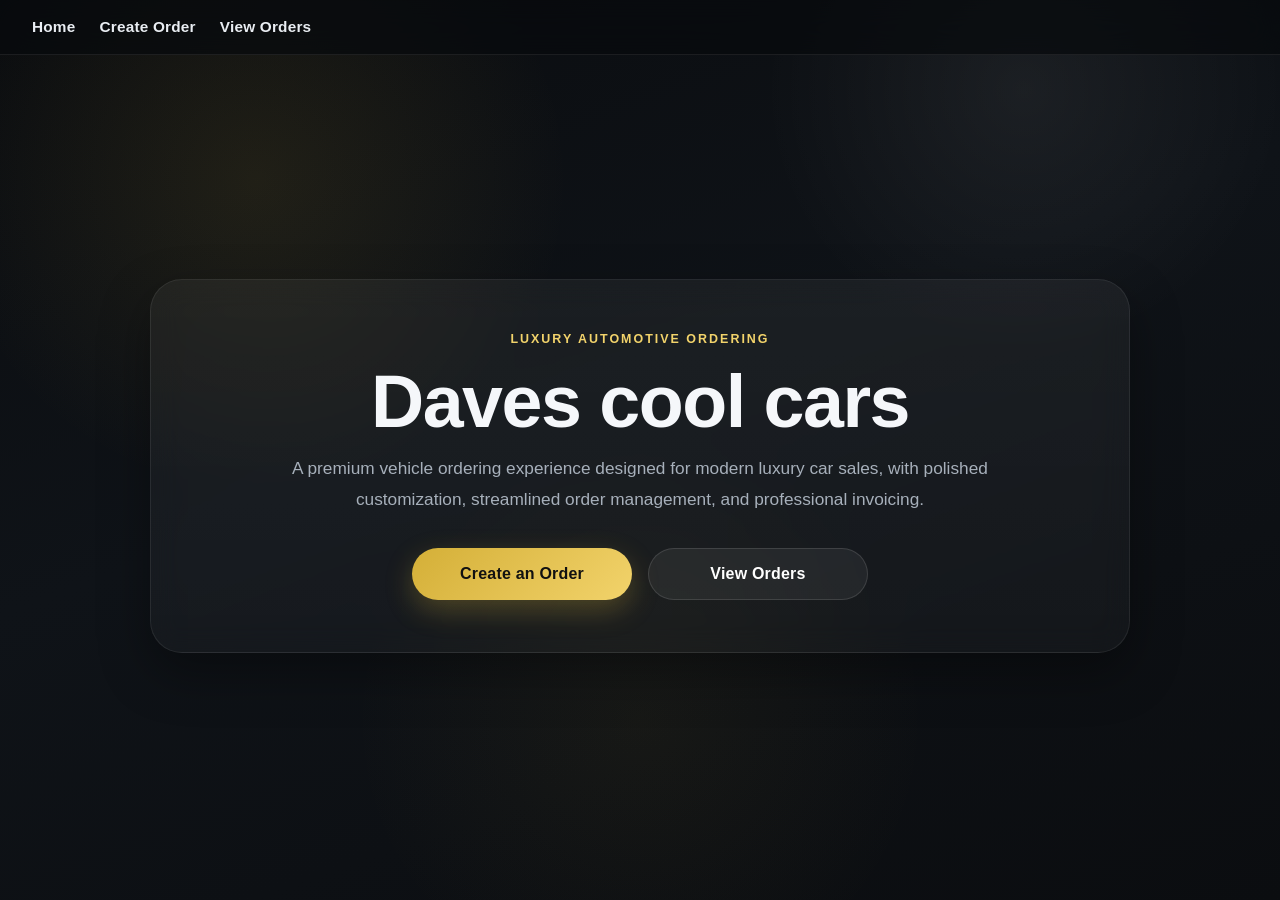
<file: index.html>
<!DOCTYPE html>
<html lang="en">
<head>
  <meta charset="UTF-8" />
  <meta name="viewport" content="width=device-width, initial-scale=1.0" />
  <title>Daves cool cars</title>
  <link rel="stylesheet" href="styles.css" />
</head>
<body>
  <nav>
    <a href="index.html">Home</a>
    <a href="create.html">Create Order</a>
    <a href="orders.html">View Orders</a>
  </nav>

  <main class="center-hero">
    <section class="hero-shell">
      <div class="hero-eyebrow">Luxury Automotive Ordering</div>
      <h1>Daves cool cars</h1>
      <p class="hero-subtext">
        A premium vehicle ordering experience designed for modern luxury car sales,
        with polished customization, streamlined order management, and professional invoicing.
      </p>

      <div class="button-row">
        <a href="create.html" class="btn btn-primary">Create an Order</a>
        <a href="orders.html" class="btn btn-secondary">View Orders</a>
      </div>
    </section>
  </main>
</body>
</html>
</file>
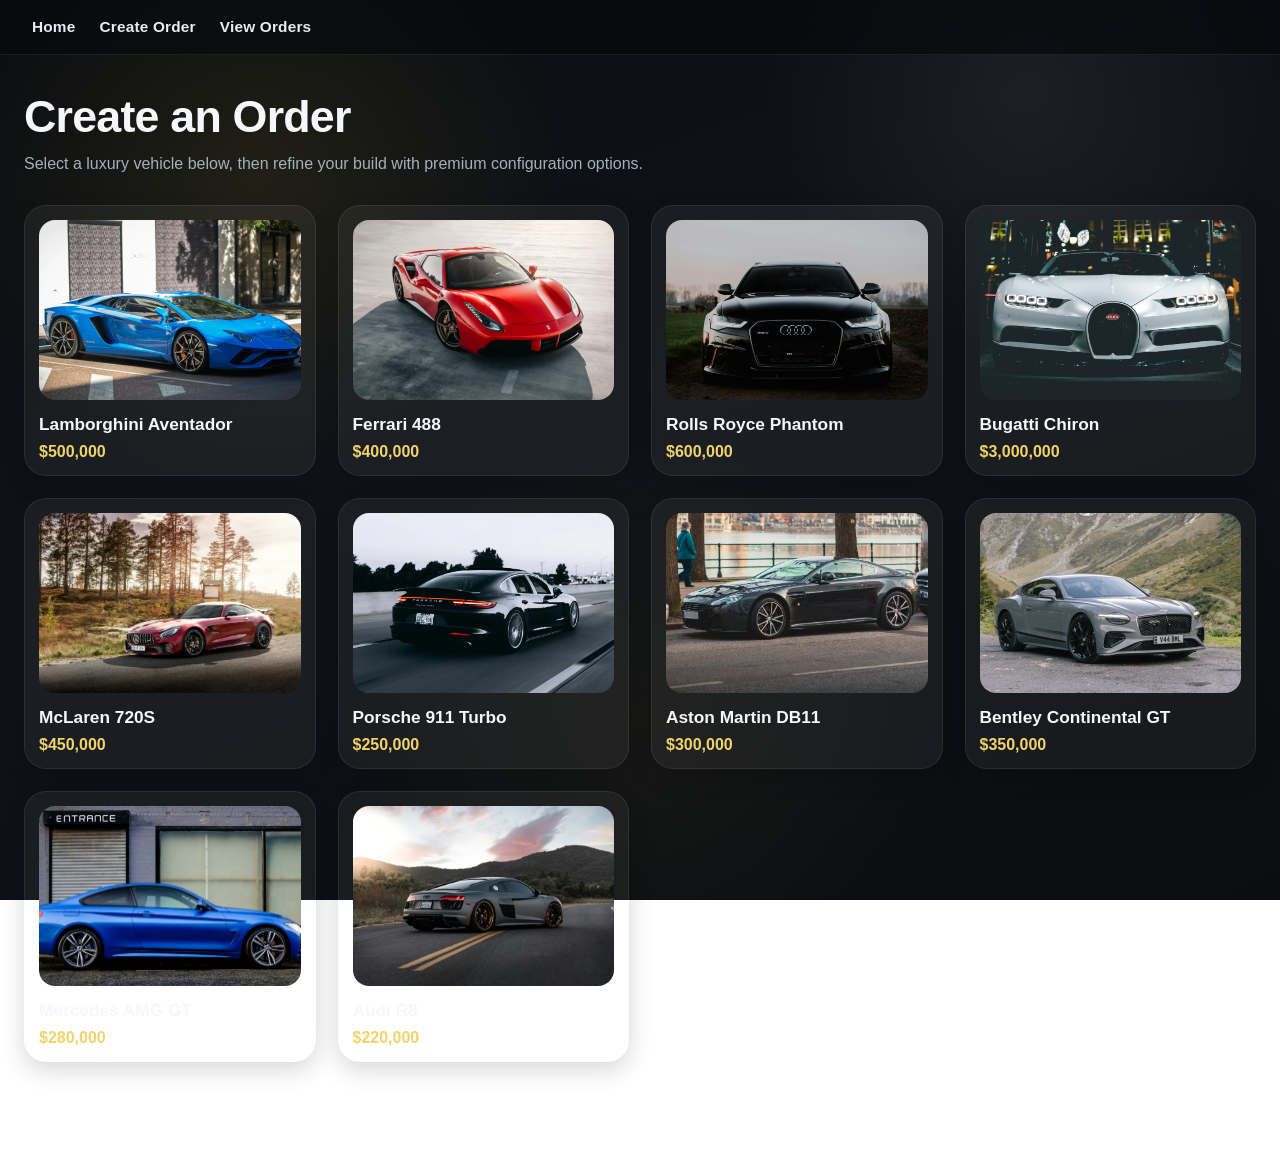
<file: create.html>
<!DOCTYPE html>
<html lang="en">
<head>
  <meta charset="UTF-8" />
  <meta name="viewport" content="width=device-width, initial-scale=1.0" />
  <title>Create Order - Daves cool cars</title>
  <link rel="stylesheet" href="styles.css" />
</head>
<body>
  <nav>
    <a href="index.html">Home</a>
    <a href="create.html">Create Order</a>
    <a href="orders.html">View Orders</a>
  </nav>

  <div class="container">
    <div class="page-header">
      <h2 class="page-title">Create an Order</h2>
      <p class="page-subtitle">
        Select a luxury vehicle below, then refine your build with premium configuration options.
      </p>
    </div>

    <div id="carDropdown" class="dropdown"></div>

    <div id="customFields"></div>
  </div>

  <script src="app.js"></script>
</body>
</html>
</file>
<file: styles.css>
/* =========================
   GLOBAL / THEME
========================= */
:root {
  --bg: #0b0d10;
  --bg-soft: #12161b;
  --panel: rgba(255, 255, 255, 0.06);
  --panel-strong: rgba(255, 255, 255, 0.08);
  --border: rgba(255, 255, 255, 0.12);
  --text: #f5f7fa;
  --muted: #a7b0bb;
  --gold: #d4af37;
  --gold-2: #f2d36b;
  --shadow: 0 20px 50px rgba(0, 0, 0, 0.35);
  --radius-xl: 24px;
  --radius-lg: 18px;
  --radius-md: 14px;
  --radius-sm: 10px;
}

* {
  box-sizing: border-box;
}

html, body {
  margin: 0;
  padding: 0;
  color: var(--text);
  font-family: "Inter", "Segoe UI", Arial, sans-serif;
  min-height: 100%;
  background:
    radial-gradient(circle at 20% 20%, rgba(212,175,55,0.10), transparent 25%),
    radial-gradient(circle at 80% 10%, rgba(255,255,255,0.06), transparent 20%),
    radial-gradient(circle at 50% 80%, rgba(212,175,55,0.05), transparent 30%),
    linear-gradient(160deg, #0a0c0f 0%, #0f1318 45%, #0b0d10 100%);
  background-attachment: fixed;
}

/* =========================
   NAV
========================= */
nav {
  position: sticky;
  top: 0;
  z-index: 50;
  display: flex;
  gap: 24px;
  align-items: center;
  padding: 18px 32px;
  background: rgba(8, 10, 13, 0.72);
  backdrop-filter: blur(14px);
  border-bottom: 1px solid rgba(255,255,255,0.08);
}

nav a {
  color: #e9edf2;
  text-decoration: none;
  font-weight: 600;
  font-size: 0.96rem;
  letter-spacing: 0.2px;
  position: relative;
  transition: opacity 0.2s ease, color 0.2s ease;
}

nav a:hover {
  color: white;
}

nav a::after {
  content: "";
  position: absolute;
  left: 0;
  bottom: -7px;
  width: 0;
  height: 2px;
  background: linear-gradient(90deg, var(--gold), var(--gold-2));
  border-radius: 999px;
  transition: width 0.22s ease;
}

nav a:hover::after {
  width: 100%;
}

/* =========================
   LAYOUT
========================= */
.container {
  max-width: 1320px;
  margin: 0 auto;
  padding: 36px 24px 64px;
}

.page-card {
  background: rgba(255,255,255,0.04);
  border: 1px solid rgba(255,255,255,0.08);
  border-radius: var(--radius-xl);
  box-shadow: var(--shadow);
  padding: 28px;
  backdrop-filter: blur(10px);
}

.center-hero {
  min-height: calc(100vh - 78px);
  display: flex;
  align-items: center;
  justify-content: center;
  text-align: center;
  padding: 32px 24px;
}

.hero-shell {
  width: 100%;
  max-width: 980px;
  padding: 52px 28px;
  border-radius: 32px;
  background:
    linear-gradient(180deg, rgba(255,255,255,0.05), rgba(255,255,255,0.03));
  border: 1px solid rgba(255,255,255,0.08);
  box-shadow: var(--shadow);
  backdrop-filter: blur(14px);
}

.hero-eyebrow {
  color: var(--gold-2);
  text-transform: uppercase;
  letter-spacing: 2px;
  font-size: 0.78rem;
  font-weight: 700;
  margin-bottom: 18px;
}

h1 {
  margin: 0 0 14px;
  font-size: clamp(2.4rem, 6vw, 4.6rem);
  line-height: 1.02;
  letter-spacing: -1.5px;
}

.hero-subtext {
  color: var(--muted);
  font-size: 1.08rem;
  line-height: 1.75;
  max-width: 760px;
  margin: 0 auto 34px;
}

/* =========================
   BUTTONS
========================= */
.button-row {
  display: flex;
  gap: 16px;
  justify-content: center;
  flex-wrap: wrap;
}

.btn {
  display: inline-flex;
  align-items: center;
  justify-content: center;
  min-width: 220px;
  padding: 16px 28px;
  border-radius: 999px;
  border: none;
  cursor: pointer;
  font-weight: 700;
  font-size: 1rem;
  letter-spacing: 0.2px;
  text-decoration: none; /* FIX: no underline */
  transition: transform 0.18s ease, box-shadow 0.18s ease, opacity 0.18s ease, background 0.18s ease;
}

.btn:hover {
  transform: translateY(-2px);
}

.btn-primary {
  color: #111;
  background: linear-gradient(135deg, var(--gold), var(--gold-2));
  box-shadow: 0 10px 28px rgba(212,175,55,0.28);
}

.btn-primary:hover {
  box-shadow: 0 14px 34px rgba(212,175,55,0.38);
}

.btn-secondary {
  color: white;
  background: rgba(255,255,255,0.06);
  border: 1px solid rgba(255,255,255,0.12);
}

.btn-secondary:hover {
  background: rgba(255,255,255,0.10);
}

.btn-danger {
  color: white;
  background: linear-gradient(135deg, #8d1f1f, #c02f2f);
  box-shadow: 0 10px 24px rgba(192,47,47,0.22);
}

.btn-danger:hover {
  box-shadow: 0 14px 30px rgba(192,47,47,0.32);
}

.btn:disabled {
  opacity: 0.38;
  cursor: not-allowed;
  transform: none;
  box-shadow: none;
}

/* =========================
   HEADERS / SECTION TEXT
========================= */
.page-header {
  margin-bottom: 26px;
}

.page-title {
  margin: 0 0 8px;
  font-size: clamp(1.9rem, 4vw, 2.8rem);
  letter-spacing: -0.8px;
}

.page-subtitle {
  margin: 0;
  color: var(--muted);
  font-size: 1rem;
  line-height: 1.7;
}

/* =========================
   CAR GRID
========================= */
.dropdown {
  display: grid;
  grid-template-columns: repeat(auto-fit, minmax(245px, 1fr));
  gap: 22px;
  margin: 28px 0 34px;
}

.dropdown-item {
  background: rgba(255,255,255,0.05);
  border-radius: 22px;
  padding: 14px;
  cursor: pointer;
  transition: transform 0.22s ease, background 0.22s ease, border 0.22s ease, box-shadow 0.22s ease;
  border: 1px solid rgba(255,255,255,0.08);
  box-shadow: 0 8px 24px rgba(0,0,0,0.16);
}

.dropdown-item:hover {
  transform: translateY(-5px);
  background: rgba(255,255,255,0.08);
}

.dropdown-item.selected {
  border: 1px solid rgba(212,175,55,0.55);
  background: linear-gradient(180deg, rgba(212,175,55,0.16), rgba(255,255,255,0.06));
  box-shadow: 0 0 0 1px rgba(212,175,55,0.18), 0 18px 36px rgba(212,175,55,0.14);
}

.dropdown-item img {
  width: 100%;
  border-radius: 16px;
  height: 180px;
  object-fit: cover;
  display: block;
}

.car-name {
  margin: 14px 0 8px;
  font-size: 1.08rem;
  font-weight: 700;
}

.car-price {
  margin: 0;
  color: var(--gold-2);
  font-weight: 700;
}

/* =========================
   CONFIGURATOR PANEL
========================= */
.configurator-shell {
  max-width: 980px;
  margin: 0 auto;
}

.config-card {
  background: rgba(255,255,255,0.05);
  border: 1px solid rgba(255,255,255,0.09);
  border-radius: 26px;
  padding: 28px;
  box-shadow: var(--shadow);
  backdrop-filter: blur(10px);
}

.config-header {
  margin-bottom: 24px;
}

.config-title {
  margin: 0 0 6px;
  font-size: 1.5rem;
  letter-spacing: -0.4px;
}

.config-subtitle {
  margin: 0;
  color: var(--muted);
  line-height: 1.7;
}

.form-grid {
  display: grid;
  grid-template-columns: 1fr 1fr; /* 2 columns */
  gap: 20px 24px;
}

.form-field {
  display: flex;
  flex-direction: column;
}

.form-field label {
  margin-bottom: 10px;
  font-size: 0.95rem;
  font-weight: 700;
  color: #eef2f7;
}

input,
select {
  width: 100%;
  padding: 14px 16px;
  border-radius: 14px;
  border: 1px solid rgba(255,255,255,0.10);
  background: rgba(255,255,255,0.06);
  color: white;
  font-size: 0.98rem;
  outline: none;
  transition: border-color 0.18s ease, box-shadow 0.18s ease, background 0.18s ease;
}

input::placeholder {
  color: #98a2ad;
}

input:focus,
select:focus {
  border-color: rgba(212,175,55,0.55);
  box-shadow: 0 0 0 4px rgba(212,175,55,0.12);
  background: rgba(255,255,255,0.08);
}

select option {
  color: #111;
}

.config-actions {
  margin-top: 28px;
  display: flex;
  justify-content: flex-end;
}

/* =========================
   ORDERS PAGE
========================= */
.actions {
  display: flex;
  gap: 14px;
  flex-wrap: wrap;
  margin: 18px 0 24px;
}

.actions .btn {
  min-width: 220px; /* larger buttons */
  padding: 16px 24px;
  font-size: 1rem;
}

.table-wrap {
  overflow-x: auto;
  border-radius: 20px;
  border: 1px solid rgba(255,255,255,0.08);
  background: rgba(255,255,255,0.04);
  box-shadow: var(--shadow);
}

table {
  width: 100%;
  border-collapse: collapse;
  min-width: 900px;
}

thead tr {
  background: rgba(255,255,255,0.06);
}

th, td {
  text-align: left;
  padding: 18px 18px;
  border-bottom: 1px solid rgba(255,255,255,0.06);
  vertical-align: top;
}

th {
  font-size: 0.92rem;
  color: #f0f3f7;
  letter-spacing: 0.2px;
}

td {
  color: #dbe2ea;
}

tbody tr:hover {
  background: rgba(255,255,255,0.035);
}

.specs-cell {
  color: #bcc6d1;
  line-height: 1.7;
}

/* =========================
   MOBILE
========================= */
@media (max-width: 900px) {
  .form-grid {
    grid-template-columns: 1fr;
  }

  .container {
    padding: 26px 16px 52px;
  }

  .config-card,
  .page-card,
  .hero-shell {
    padding: 22px;
  }

  .dropdown {
    grid-template-columns: 1fr;
  }

  nav {
    gap: 16px;
    padding: 16px 18px;
    overflow-x: auto;
  }

  .actions .btn,
  .btn {
    width: 100%;
    min-width: 0;
  }

  .button-row {
    flex-direction: column;
    align-items: stretch;
  }

  .center-hero {
    min-height: calc(100vh - 72px);
  }
}
</file>
